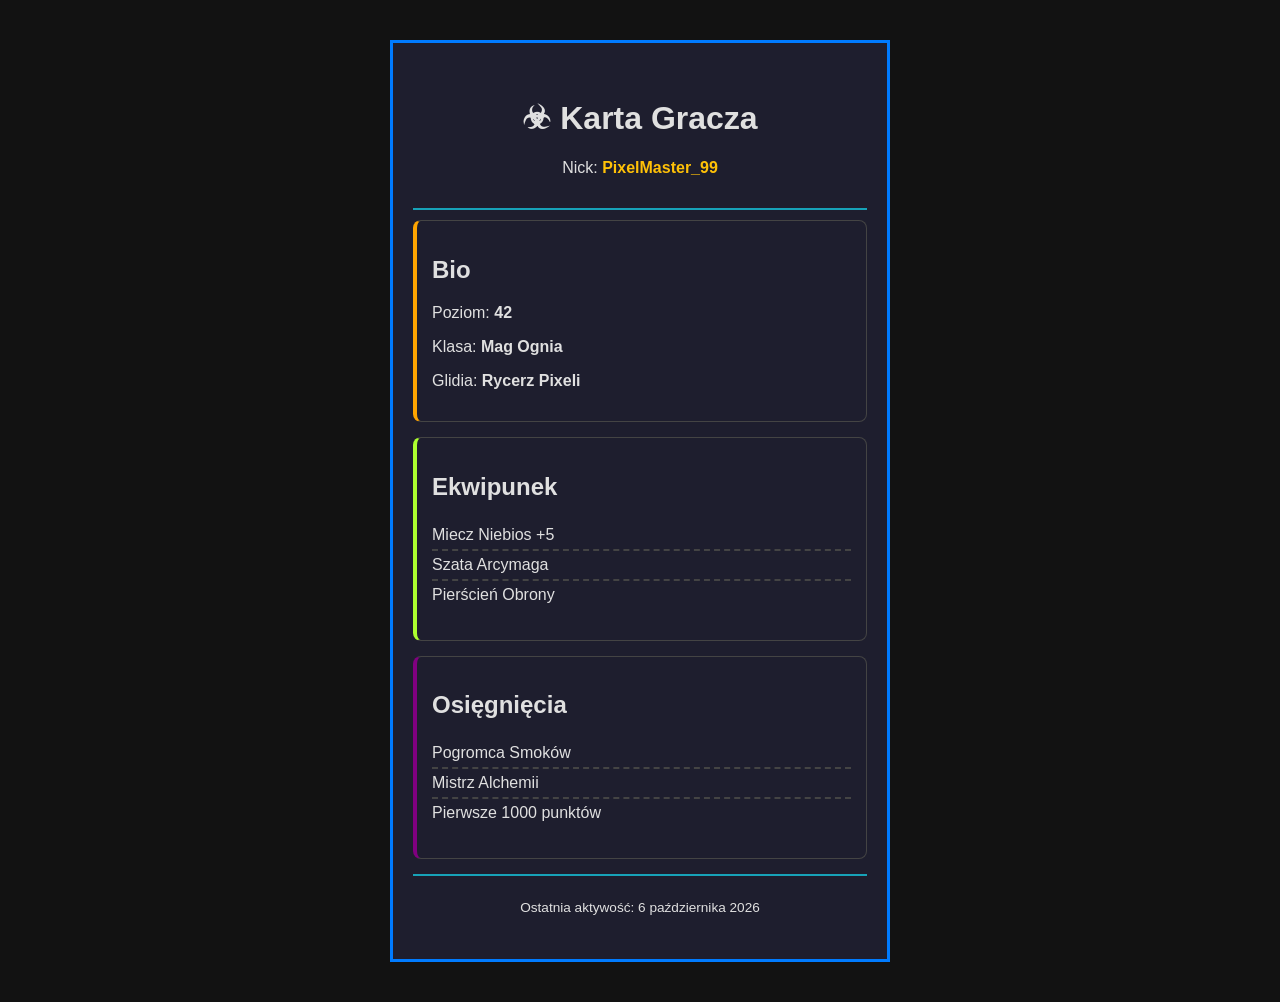
<file: index.html>
<!DOCTYPE html>
<html lang="pl">
<head>
  <meta charset="UTF-8">
  <meta name="viewport" content="width=device-width, initial-scale=1.0">
  <title>Karta Gracza</title>
  <link rel="stylesheet" href="style.css">
</head>
<body>
  <main class="player-card">
    <!-- TODO: dodaj sekcje karty gracza -->
     <header class="card-header">
       <h1>☣ Karta Gracza </h1>
       <p>Nick: <span class="highlight">PixelMaster_99</span></p>
     </header>
 

  <section class="card-section bio">
    <h2>Bio</h2>
    <p>Poziom: <strong>42</strong></p>
    <p>Klasa:  <strong>Mag Ognia</strong></p>
    <p>Glidia: <strong>Rycerz Pixeli</strong></p>
  </section>

  <section class="card-section equipment">
    <h2>Ekwipunek</h2>
    <ul>
      <li>Miecz Niebios +5</li>
      <li>Szata Arcymaga</li>
      <li>Pierścień Obrony</li>
    </ul>
  </section>

    <section class="card-section achievements">
    <h2>Osięgnięcia</h2>
    <ul>
      <li>Pogromca Smoków</li>
      <li>Mistrz Alchemii</li>
      <li>Pierwsze 1000 punktów</li>
    </ul>
  </section>


  <footer class="card-footer"> 
    <p>Ostatnia aktywość: <time datetime="2026-10-06">6 października 2026</time></p>
  </footer>
   </main>
</body>
</html>
</file>
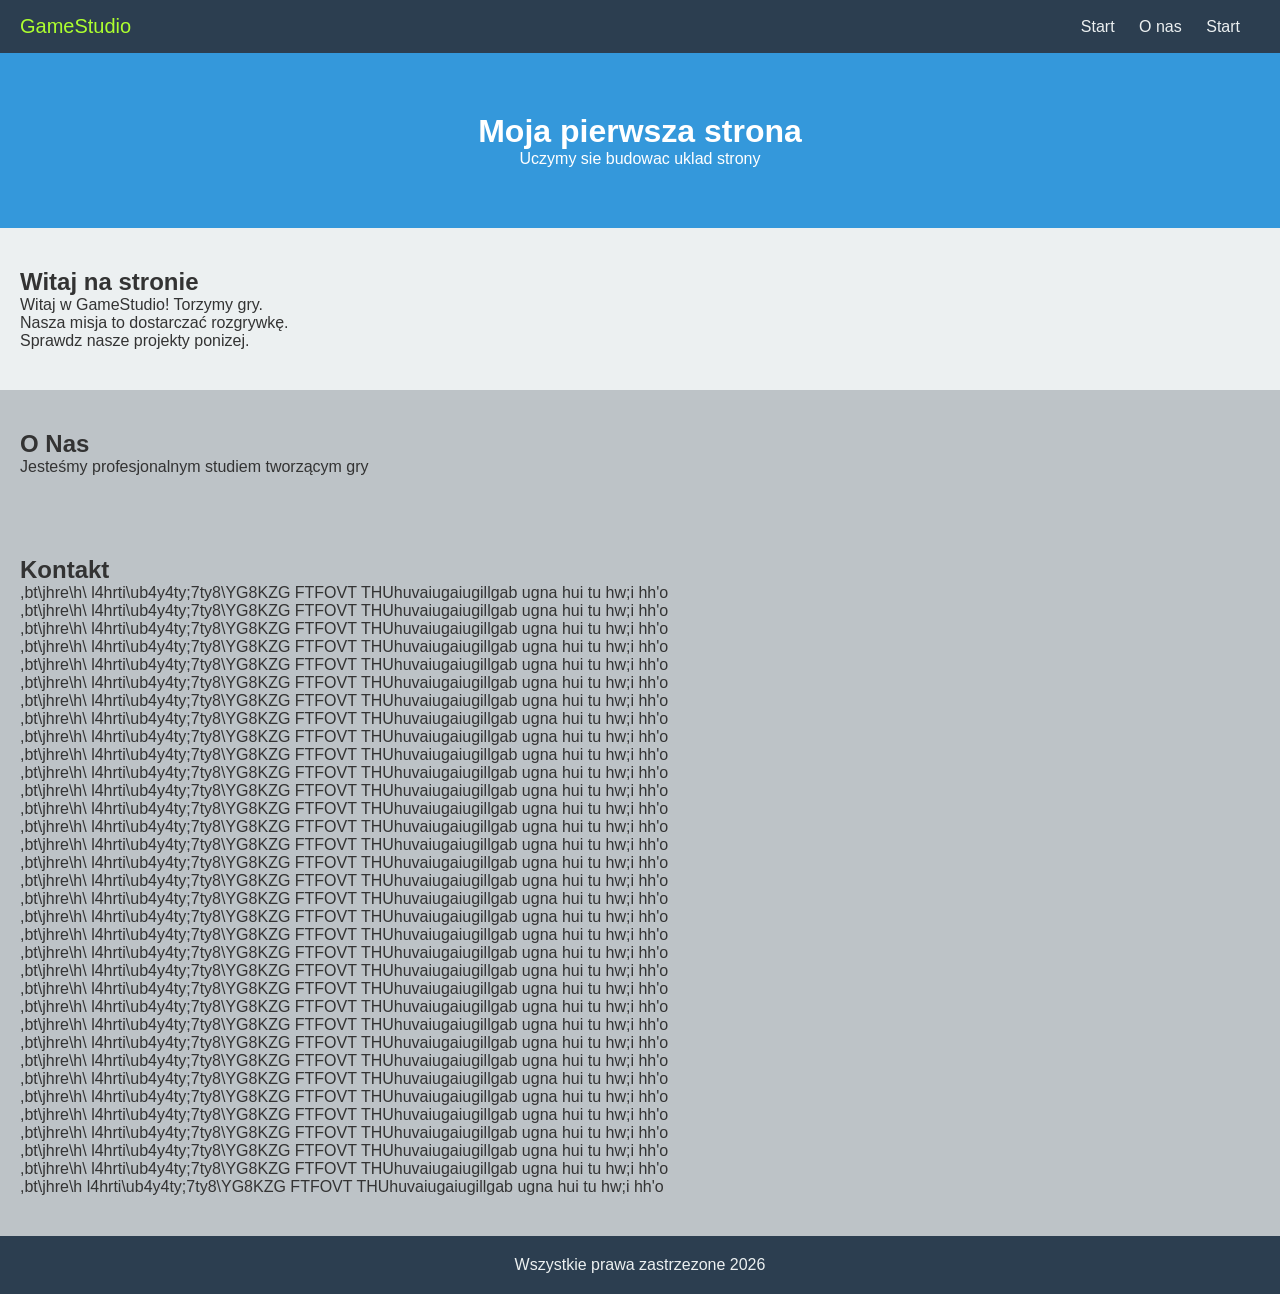
<file: lekcja4/index.html>
<!DOCTYPE html>
<html lang="pl">
<head>
  <meta charset="UTF-8">
  <meta name="viewport" content="width=device-width, initial-scale=1.0">
  <title>Moja strona</title>
  <link rel="stylesheet" href="style.css">
</head>
<body>
  <nav>
    <span class="logo">GameStudio</span>
    <div>
    
      <a href="#start">Start</a>
      <a href="#o-nas"#>O nas</a>
      <a href="#kontakt"#>Start</a>

    </div>
  </nav>
  <header>
    <h1>Moja pierwsza strona</h1>
    <p>Uczymy sie budowac uklad strony</p>
  </header>
  <section id="start" class="light">
  <h2>Witaj na stronie</h2>
    <p>Witaj w GameStudio! Torzymy gry.</p>
    <p>Nasza misja to dostarczać rozgrywkę.</p>
    <p>Sprawdz nasze projekty ponizej.</p>
</section>
<section id="o-nas" class="dark">
  <h2> O Nas</h2>
  <p>Jesteśmy profesjonalnym studiem tworzącym gry</p>
</section>
  <section id="o-nas" class="dark">
    <h2>Kontakt</h2>
    <p> ,bt\jhre\h\ l4hrti\ub4y4ty;7ty8\YG8KZG FTFOVT THUhuvaiugaiugillgab ugna hui tu hw;i hh'o </p>
    <p> ,bt\jhre\h\ l4hrti\ub4y4ty;7ty8\YG8KZG FTFOVT THUhuvaiugaiugillgab ugna hui tu hw;i hh'o </p><p> ,bt\jhre\h\ l4hrti\ub4y4ty;7ty8\YG8KZG FTFOVT THUhuvaiugaiugillgab ugna hui tu hw;i hh'o </p><p> ,bt\jhre\h\ l4hrti\ub4y4ty;7ty8\YG8KZG FTFOVT THUhuvaiugaiugillgab ugna hui tu hw;i hh'o </p><p> ,bt\jhre\h\ l4hrti\ub4y4ty;7ty8\YG8KZG FTFOVT THUhuvaiugaiugillgab ugna hui tu hw;i hh'o </p><p> ,bt\jhre\h\ l4hrti\ub4y4ty;7ty8\YG8KZG FTFOVT THUhuvaiugaiugillgab ugna hui tu hw;i hh'o </p><p> ,bt\jhre\h\ l4hrti\ub4y4ty;7ty8\YG8KZG FTFOVT THUhuvaiugaiugillgab ugna hui tu hw;i hh'o </p><p> ,bt\jhre\h\ l4hrti\ub4y4ty;7ty8\YG8KZG FTFOVT THUhuvaiugaiugillgab ugna hui tu hw;i hh'o </p><p> ,bt\jhre\h\ l4hrti\ub4y4ty;7ty8\YG8KZG FTFOVT THUhuvaiugaiugillgab ugna hui tu hw;i hh'o </p><p> ,bt\jhre\h\ l4hrti\ub4y4ty;7ty8\YG8KZG FTFOVT THUhuvaiugaiugillgab ugna hui tu hw;i hh'o </p><p> ,bt\jhre\h\ l4hrti\ub4y4ty;7ty8\YG8KZG FTFOVT THUhuvaiugaiugillgab ugna hui tu hw;i hh'o </p><p> ,bt\jhre\h\ l4hrti\ub4y4ty;7ty8\YG8KZG FTFOVT THUhuvaiugaiugillgab ugna hui tu hw;i hh'o </p><p> ,bt\jhre\h\ l4hrti\ub4y4ty;7ty8\YG8KZG FTFOVT THUhuvaiugaiugillgab ugna hui tu hw;i hh'o </p><p> ,bt\jhre\h\ l4hrti\ub4y4ty;7ty8\YG8KZG FTFOVT THUhuvaiugaiugillgab ugna hui tu hw;i hh'o </p><p> ,bt\jhre\h\ l4hrti\ub4y4ty;7ty8\YG8KZG FTFOVT THUhuvaiugaiugillgab ugna hui tu hw;i hh'o </p><p> ,bt\jhre\h\ l4hrti\ub4y4ty;7ty8\YG8KZG FTFOVT THUhuvaiugaiugillgab ugna hui tu hw;i hh'o </p><p> ,bt\jhre\h\ l4hrti\ub4y4ty;7ty8\YG8KZG FTFOVT THUhuvaiugaiugillgab ugna hui tu hw;i hh'o </p><p> ,bt\jhre\h\ l4hrti\ub4y4ty;7ty8\YG8KZG FTFOVT THUhuvaiugaiugillgab ugna hui tu hw;i hh'o </p><p> ,bt\jhre\h\ l4hrti\ub4y4ty;7ty8\YG8KZG FTFOVT THUhuvaiugaiugillgab ugna hui tu hw;i hh'o </p><p> ,bt\jhre\h\ l4hrti\ub4y4ty;7ty8\YG8KZG FTFOVT THUhuvaiugaiugillgab ugna hui tu hw;i hh'o </p><p> ,bt\jhre\h\ l4hrti\ub4y4ty;7ty8\YG8KZG FTFOVT THUhuvaiugaiugillgab ugna hui tu hw;i hh'o </p><p> ,bt\jhre\h\ l4hrti\ub4y4ty;7ty8\YG8KZG FTFOVT THUhuvaiugaiugillgab ugna hui tu hw;i hh'o </p><p> ,bt\jhre\h\ l4hrti\ub4y4ty;7ty8\YG8KZG FTFOVT THUhuvaiugaiugillgab ugna hui tu hw;i hh'o </p><p> ,bt\jhre\h\ l4hrti\ub4y4ty;7ty8\YG8KZG FTFOVT THUhuvaiugaiugillgab ugna hui tu hw;i hh'o </p><p> ,bt\jhre\h\ l4hrti\ub4y4ty;7ty8\YG8KZG FTFOVT THUhuvaiugaiugillgab ugna hui tu hw;i hh'o </p><p> ,bt\jhre\h\ l4hrti\ub4y4ty;7ty8\YG8KZG FTFOVT THUhuvaiugaiugillgab ugna hui tu hw;i hh'o </p><p> ,bt\jhre\h\ l4hrti\ub4y4ty;7ty8\YG8KZG FTFOVT THUhuvaiugaiugillgab ugna hui tu hw;i hh'o </p><p> ,bt\jhre\h\ l4hrti\ub4y4ty;7ty8\YG8KZG FTFOVT THUhuvaiugaiugillgab ugna hui tu hw;i hh'o </p><p> ,bt\jhre\h\ l4hrti\ub4y4ty;7ty8\YG8KZG FTFOVT THUhuvaiugaiugillgab ugna hui tu hw;i hh'o </p><p> ,bt\jhre\h\ l4hrti\ub4y4ty;7ty8\YG8KZG FTFOVT THUhuvaiugaiugillgab ugna hui tu hw;i hh'o </p><p> ,bt\jhre\h\ l4hrti\ub4y4ty;7ty8\YG8KZG FTFOVT THUhuvaiugaiugillgab ugna hui tu hw;i hh'o </p><p> ,bt\jhre\h\ l4hrti\ub4y4ty;7ty8\YG8KZG FTFOVT THUhuvaiugaiugillgab ugna hui tu hw;i hh'o </p><p> ,bt\jhre\h\ l4hrti\ub4y4ty;7ty8\YG8KZG FTFOVT THUhuvaiugaiugillgab ugna hui tu hw;i hh'o </p>
<p> ,bt\jhre\h l4hrti\ub4y4ty;7ty8\YG8KZG FTFOVT THUhuvaiugaiugillgab ugna hui tu hw;i hh'o </p>
  </section>
  <footer>Wszystkie prawa zastrzezone 2026</footer>

  <script>
    "use strict";
    window.addEventListener("scroll", function() {
       var nav = document.querySelector("nav");
       if (window.scrollY > 50) {
        nav.classList.add("scrolled");
       } else {   
        nav.classList.remove("scrolled");
      }
    });
  </script>

</body>
</html>
</file>
<file: style.css>
/* === Reset i zmienne === */
:root {
  --color-primary: #007bff;
  --color-accent: #17a2b8;
  --color-highlight: #ffc107;
  --color-bg: #1e1e2e;
  --color-text: #e0e0e0;
  --color-border: #444;
}

body {
  margin: 0;
  padding: 0;
  font-family: 'Segoe UI', Tahoma, Geneva, Verdana, sans-serif;
  background-color: #121212;
  color: var(--color-text);
}

/* TODO: stylowanie karty gracza */
*, *::before, *::after {
  box-sizing: border-box;
}
.player-card {
  max-width: 500px;
  margin: 40px auto;
  padding: 20px;
  border: 3px solid var(--color-primary);
  background-color: var(--color-bg);

}


.card-header {
  padding: 15px;
  margin-bottom: 10px;
  border-bottom: 2px solid var(--color-accent);
  text-align: center;
}

.card-section {
  padding: 15px;
  margin-bottom:  15px;
  border: 1px solid var(--color-border);
  border-radius: 8px;
}

.card-footer {
  padding: 10px;
  margin-top: 15px;
  border-top: 2px solid var(--color-accent);
  text-align: center;
  font-size: 0.85em;
}

.highlight {
  color: var(--color-highlight);
  font-weight: bold;
}

.bio {
  border-left: 4px solid orange;
}

.equipment {
  border-left: 4px solid greenyellow;
}

.achievements {
  border-left: 4px solid purple;
}

.card-section ul {
  list-style: none;
  padding-left: 0;
}

.card-section li {
  padding: 5px 0;
  border-bottom: 2px dashed var(--color-border);
}

.card-section li:last-child {
  border-bottom: none;
} 

.card-section:hover {
  border-color: var(--color-primary);
  box-shadow: 0 0 10px rgba(0, 123, 255, 0.3);
}

.player-card:hover {
  transform: scale(1.01);
  transition: transform 0.2s ease;
}

.card-section li:hover {
  background-color: #121212(255, 255, 255, 0.02);
  padding-left: 5px;
}
</file>
<file: lekcja4/style.css>
* {
  margin: 0;
  padding: 0;
  box-sizing: border-box;
}

html {
  scroll-behavior: smooth;
}

body {
  font-family: Arial, sans-serif;
  color: #333;
}

nav {
  background-color: #2c3e50;
  padding: 15px 20px;
  position: sticky;
  top: 0;
    display: flex;
  justify-content: space-between;
  align-items: center;

}

nav a {
  color: #ecf0f1;
  text-decoration: none;
  margin-right: 20px;
  font-size: 16px;


}

nav a:hover {
  color: #3498db;
}

header {
  background-color: #3498db;
  color: white;
  padding: 60px 20px;
  text-align: center;
}

section {
  padding: 40px 20px;
}

.light {
  background-color: #ecf0f1;
}

.dark {
  background-color: #bdc3c7;
}

footer {
  background-color: #2c3e50;
  color: #ecf0f1;
  padding: 20px;
  text-align: center;
}

section:hover {
  box-shadow: inset 0 0 15px rgba(52, 150, 220, 0.6);
}

.logo {
  color: greenyellow;
  font-size: 20px;
  font-weight: blod;
}

nav.scrolled {
  background-color: rgba(40, 60, 80, 0.9);
  padding: 10px 20px;
  box-shadow: 0 2px 10px rgba(0, 0, 0, 0.3);
}
</file>
